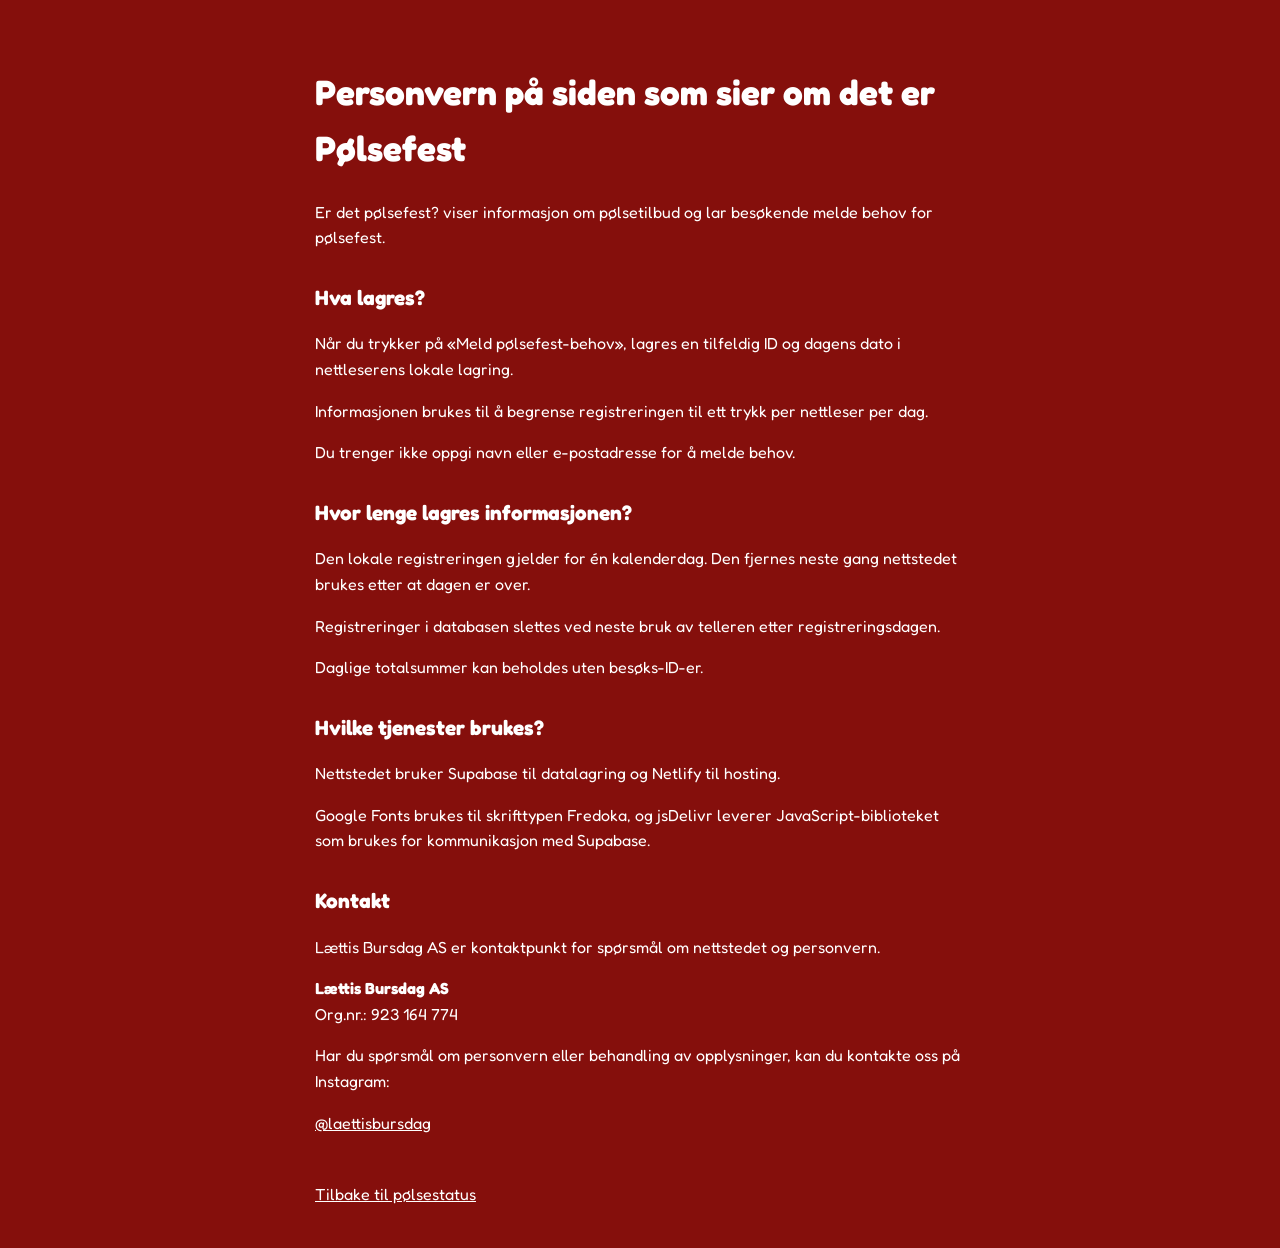
<file: personvern.html>
<!DOCTYPE html>
<html lang="no">
<head>
    <meta charset="UTF-8">
    <meta name="viewport"
          content="width=device-width, initial-scale=1.0">

    <title>Personvern – Er det pølsefest?</title>

    <link
        href="https://fonts.googleapis.com/css2?family=Fredoka:wght@400;500;600&display=swap"
        rel="stylesheet">

    <style>
        body {
            font-family: "Fredoka", sans-serif;
            background-color: #850f0c;
            color: white;
            margin: 0;
            padding: 40px 20px;
            line-height: 1.6;
        }

        main {
            max-width: 650px;
            margin: 0 auto;
        }

        h1 {
            font-size: 2.2rem;
        }

        h2 {
            margin-top: 30px;
            font-size: 1.3rem;
        }

        p {
            font-size: 1rem;
        }

        a {
            color: white;
        }

        .tilbake {
            display: inline-block;
            margin-top: 30px;
        }
    </style>
</head>

<body>
    <main>

        <h1>Personvern på siden som sier om det er Pølsefest</h1>

        <p>
            Er det pølsefest? viser informasjon om
            pølsetilbud og lar besøkende melde
            behov for pølsefest.
        </p>

        <h2>Hva lagres?</h2>

        <p>
            Når du trykker på «Meld pølsefest-behov»,
            lagres en tilfeldig ID og dagens dato
            i nettleserens lokale lagring.
        </p>

        <p>
            Informasjonen brukes til å begrense
            registreringen til ett trykk per
            nettleser per dag.
        </p>

        <p>
            Du trenger ikke oppgi navn eller
            e-postadresse for å melde behov.
        </p>

        <h2>Hvor lenge lagres informasjonen?</h2>

        <p>
            Den lokale registreringen gjelder
            for én kalenderdag. Den fjernes
            neste gang nettstedet brukes
            etter at dagen er over.
        </p>

        <p>
            Registreringer i databasen slettes
            ved neste bruk av telleren etter
            registreringsdagen.
        </p>

        <p>
            Daglige totalsummer kan beholdes
            uten besøks-ID-er.
        </p>

        <h2>Hvilke tjenester brukes?</h2>

        <p>
            Nettstedet bruker Supabase til
            datalagring og Netlify til hosting.
        </p>

        <p>
            Google Fonts brukes til skrifttypen
            Fredoka, og jsDelivr leverer
            JavaScript-biblioteket som brukes
            for kommunikasjon med Supabase.
        </p>

       
<h2>Kontakt</h2>

<p>
    Lættis Bursdag AS er kontaktpunkt for
    spørsmål om nettstedet og personvern.
</p>

<p>
    <strong>Lættis Bursdag AS</strong><br>
    Org.nr.: 923 164 774<br>
</p>

<p>
    Har du spørsmål om personvern eller
    behandling av opplysninger, kan du
    kontakte oss på Instagram:
</p>

<p>
    <a href="https://www.instagram.com/laettisbursdag/"
       target="_blank"
       rel="noopener noreferrer">
        @laettisbursdag
    </a>
</p>

        <a class="tilbake" href="index.html">
            Tilbake til pølsestatus
        </a>

    </main>
</body>
</html>
</file>
